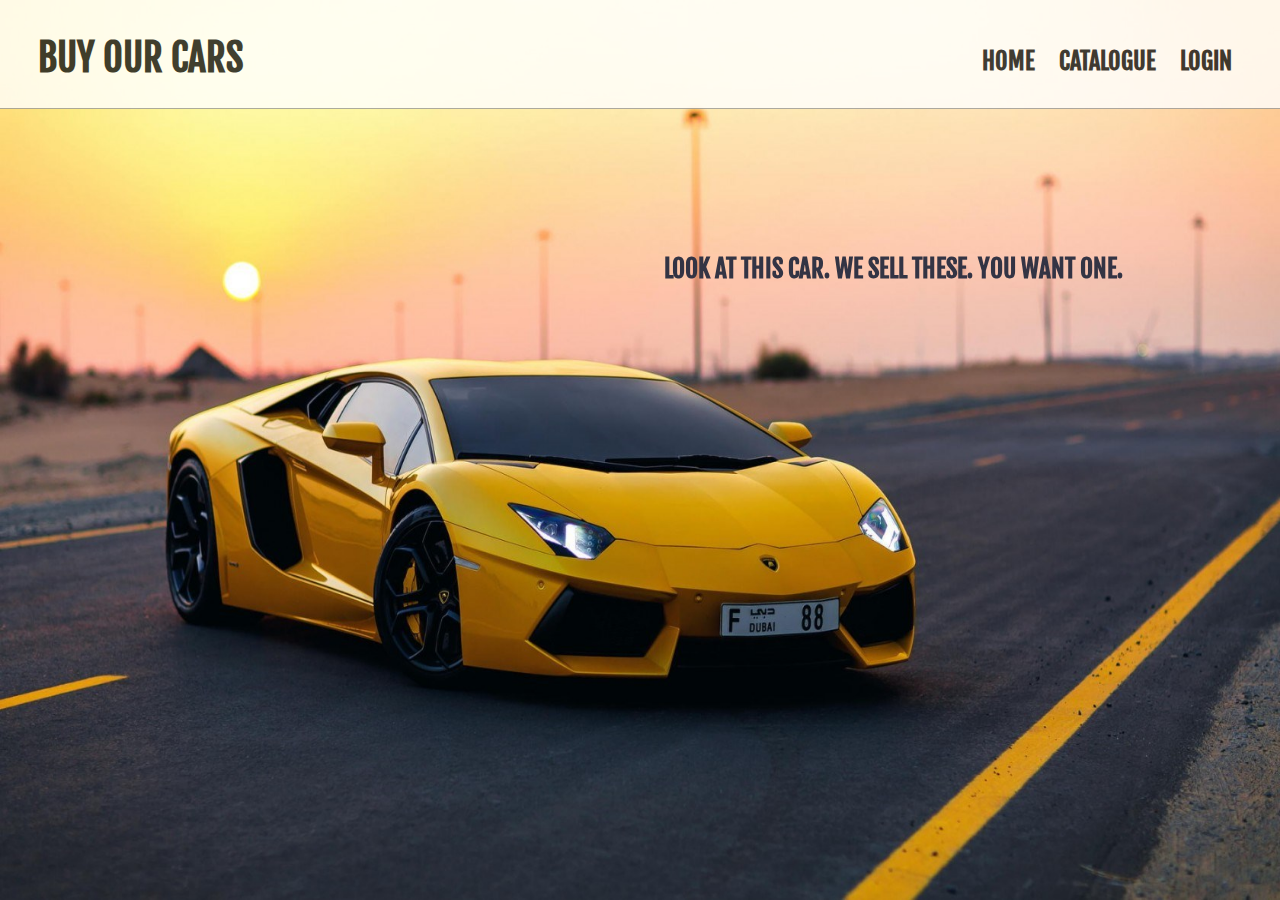
<file: index.html>
<html>
<head>
  <title>Buy Our Cars</title>
  <link href='http://fonts.googleapis.com/css?family=Fjalla+One' rel='stylesheet' type='text/css'>
  <link rel="stylesheet" href="style.css">
  <script src="http://ajax.googleapis.com/ajax/libs/jquery/1.11.1/jquery.min.js"></script>
</head>
<body>

  <div class="slide">
    <img class="background" src="images/background_1.jpg">
    <div id="caption1">
      <h3>Look at this car.  We sell these.  You want one.</h3>
    </div>
  </div>
  <div class="slide">
    <img class="background" src="images/background_2.jpg">
    <div id="caption2">
      <h3>That's an airplane.  Airplanes are fast.  But this car is faster.</h3>
    </div>
  </div>
  <div class="slide">
    <img class="background" src="images/background_3.jpg">
    <div id="caption3">
      <h3>Wow. Look at that car.  Do you have a girlfriend?  I bet if you owned this car you would.  But you don't, so no girlfriend for you.</h3>
    </div>
  </div>

  
  <div class="menu">
    <div class="logo">
      <h1>Buy Our Cars</h1>
    </div>
    <div class="links">
      <a href="index.html">home</a>
      <a href="catalogue.html">catalogue</a>
      <a href="login.html" target="_blank">login</a>
    </div>
  </div>



  <script language="javascript">
  var background = function(){
    var counter =0;
    $(".slide").each(function(index) {
      var image = this;
      $(image).delay(4000*index).fadeIn(750, function(){
        setTimeout(function(){
          counter++;
          if(counter != 3 ){
            $(image).fadeOut(1000);
          }
        }, 3250);
        });
      });
    }
    background();

  </script>

</body>
</html>
</file>
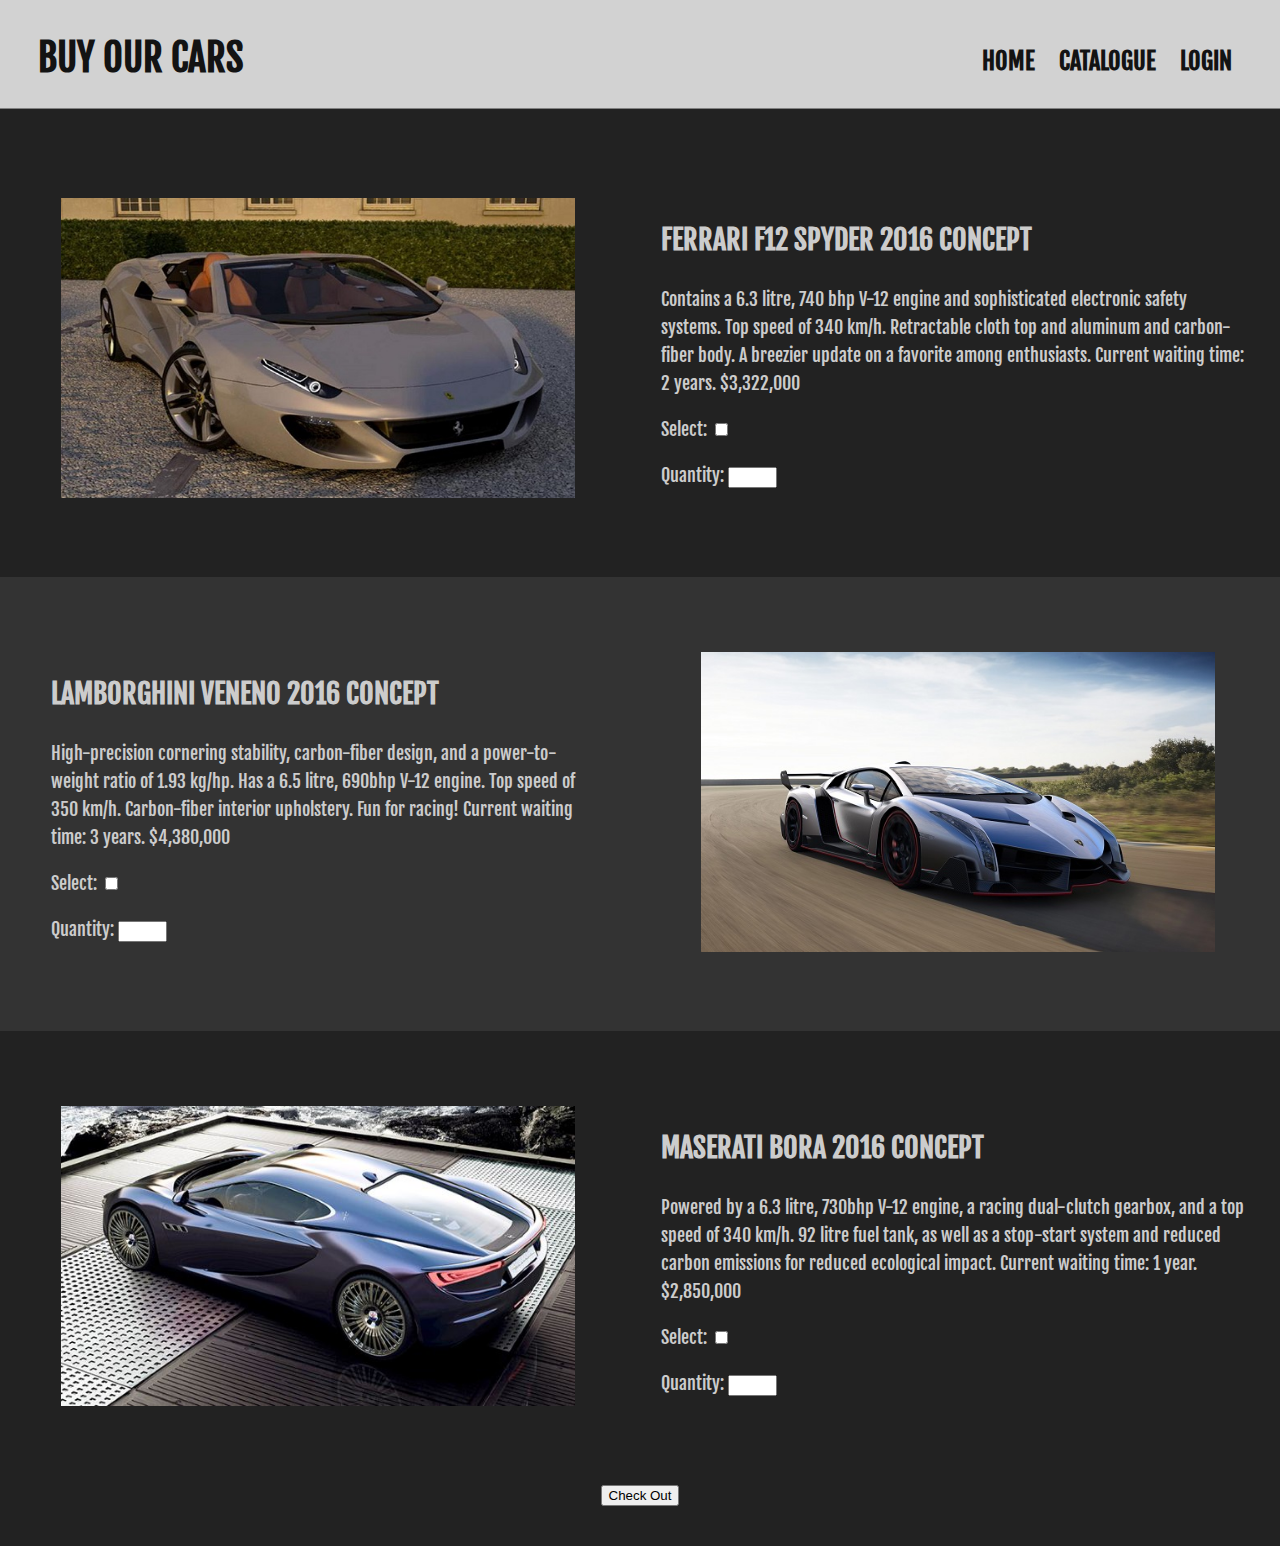
<file: catalogue.html>
<!DOCTYPE html>
<html>
<head>
  <title>Our Catalogue</title>
  <link href='http://fonts.googleapis.com/css?family=Fjalla+One' rel='stylesheet' type='text/css'>
  <link rel="stylesheet" type="text/css" href="style.css"/>
  <script src="http://ajax.googleapis.com/ajax/libs/jquery/1.11.1/jquery.min.js"></script>
</head>
<body>
  <div class="menu">
    <div class="logo">
      <h1>Buy Our Cars</h1>
    </div>
    <div class="links">
      <a href="index.html">home</a>
      <a href="catalogue.html">catalogue</a>
      <a href="login.html" target="_blank">login</a>
    </div>
  </div>


  <div class="main">

    <form name="input" action="purchase.cgi" method="get">
      <input type="hidden" name="user" value="user1">

  <table>
    <tr>
      <td>
        <img class="product" src="images/ferrari.jpg" width="514" height="300">
      </td>
      <td>
        <div class="info">
          <h3>Ferrari F12 Spyder 2016 Concept</h3>
          <p>Contains a 6.3 litre, 740 bhp V-12 engine and sophisticated
          electronic safety systems. Top speed of 340 km/h. Retractable cloth top
          and aluminum and carbon-fiber body. A breezier update on a favorite among
          enthusiasts. Current waiting time: 2 years. $3,322,000</p>
          <p>Select: <input type="checkbox" name="ferrari"> </p>
          <p>Quantity: <input type="text" name="quantityF" size=3 maxlength=2> </p>

        </div>
      </td>
    </tr>
    <tr class="middle">
      <td>
        <div class="info middle">
          <h3>Lamborghini Veneno 2016 Concept</h3>
          <p>High-precision cornering stability, carbon-fiber design, and
          a power-to-weight ratio of 1.93 kg/hp. Has a 6.5 litre, 690bhp V-12
          engine. Top speed of 350 km/h. Carbon-fiber interior upholstery. Fun
          for racing! Current waiting time: 3 years. $4,380,000</p>
          <p>Select: <input type="checkbox" name="lamborghini"> </p>
          <p>Quantity: <input type="text" name="quantityL" size=3 maxlength=2></p>
	</div>
      </td>
      <td>
        <img class="product" src="images/lamborghini.jpg" width="514" height="300">
      </td>
    </tr>
    <tr>
      <td>
        <img class="product" src="images/maserati.jpg" width="514" height="300">
      </td>
      <td>
        <div class="info">
          <h3>Maserati Bora 2016 Concept</h3>
          <p>Powered by a 6.3 litre, 730bhp V-12 engine, a racing dual-clutch
          gearbox, and a top speed of 340 km/h. 92 litre fuel tank, as well
          as a stop-start system and reduced carbon emissions for reduced
          ecological impact. Current waiting time: 1 year. $2,850,000</p>
          <p>Select: <input type="checkbox" name="maserati"> </p>
          <p>Quantity: <input type="text" name="quantityM" size=3 maxlength=2></p>
        </div>
      </td>
    </tr>
  </table>

  <center><input type="submit" value="Check Out"></center>

  <!--welcome--> 
  </div>

<script language="javascript">
  $(".main").fadeIn(750);
  <!--welcome script-->
</script>




</body>
</html>
</file>
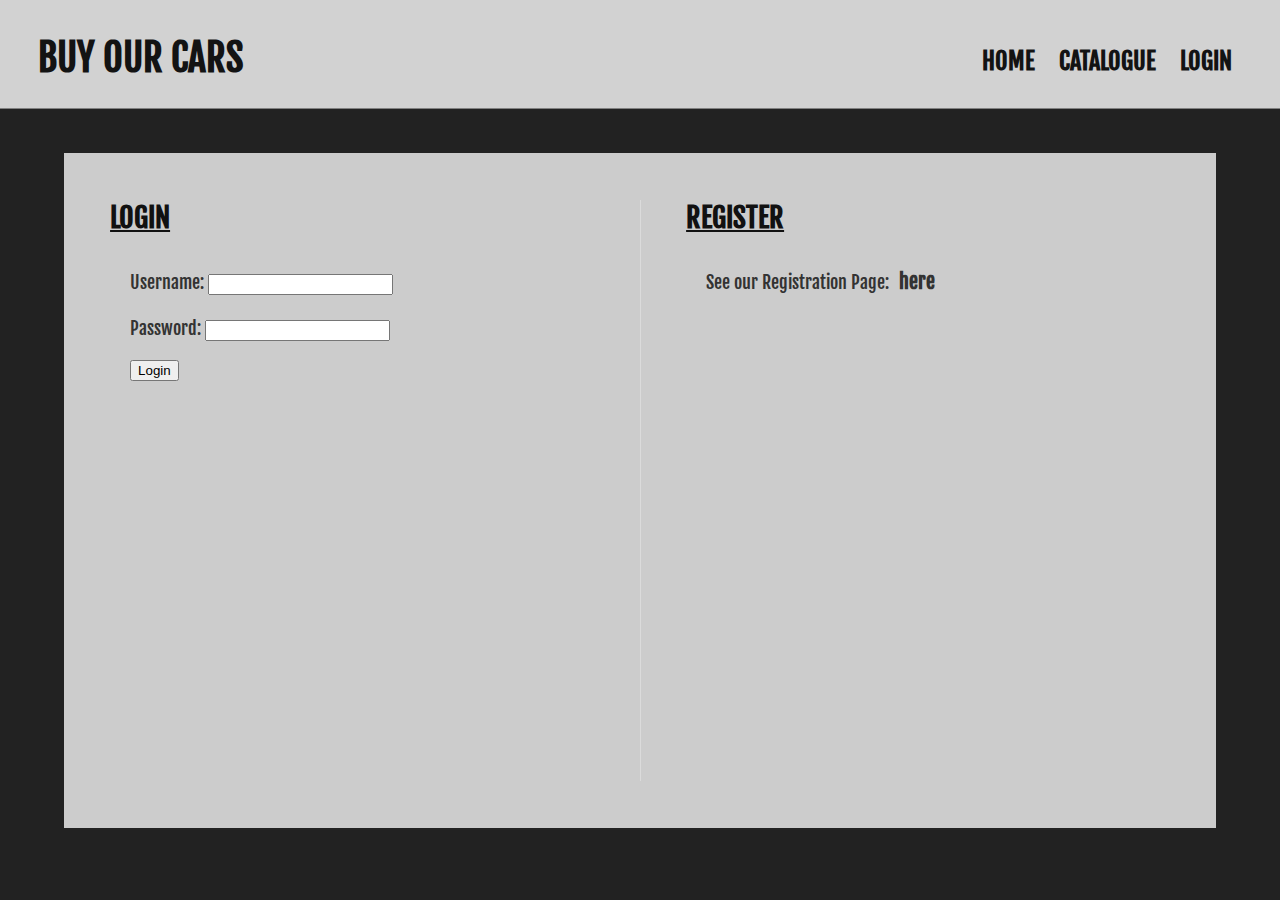
<file: login.html>
<html>
<head>
  <title>Login</title>
  <link href='http://fonts.googleapis.com/css?family=Fjalla+One' rel='stylesheet' type='text/css'>
  <link rel="stylesheet" href="style.css">
  <script src="http://ajax.googleapis.com/ajax/libs/jquery/1.11.1/jquery.min.js"></script>
</head>
<body>
  <div class="menu">
    <div class="logo">
      <h1>Buy Our Cars</h1>
    </div>
    <div class="links">
      <a href="index.html">home</a>
      <a href="catalogue.html">catalogue</a>
      <a href="login.html">login</a>
    </div>
  </div>
  <div class="login">
    <div class="loginform">
      <h1>Login</h1>
      <form name="input" action="http://cgi.cs.mcgill.ca/~lstinc/CarDealership/login.cgi" method="post">
        <p>Username: <input type="text" name = "user" maxlength="25"></p>
        <p>Password: <input type="password" name = "pass" maxlength="25"></p>
        <p><input type="submit" value="Login"></p>
    </div>
    <div class="register">
      <h1>Register</h1>
      <p>See our Registration Page:<a href="register.html">here</a></p>
    </div>
  </div>


  <script language="javascript">
    $(".login").fadeIn(750);
  </script>


</body>
</html>
</file>
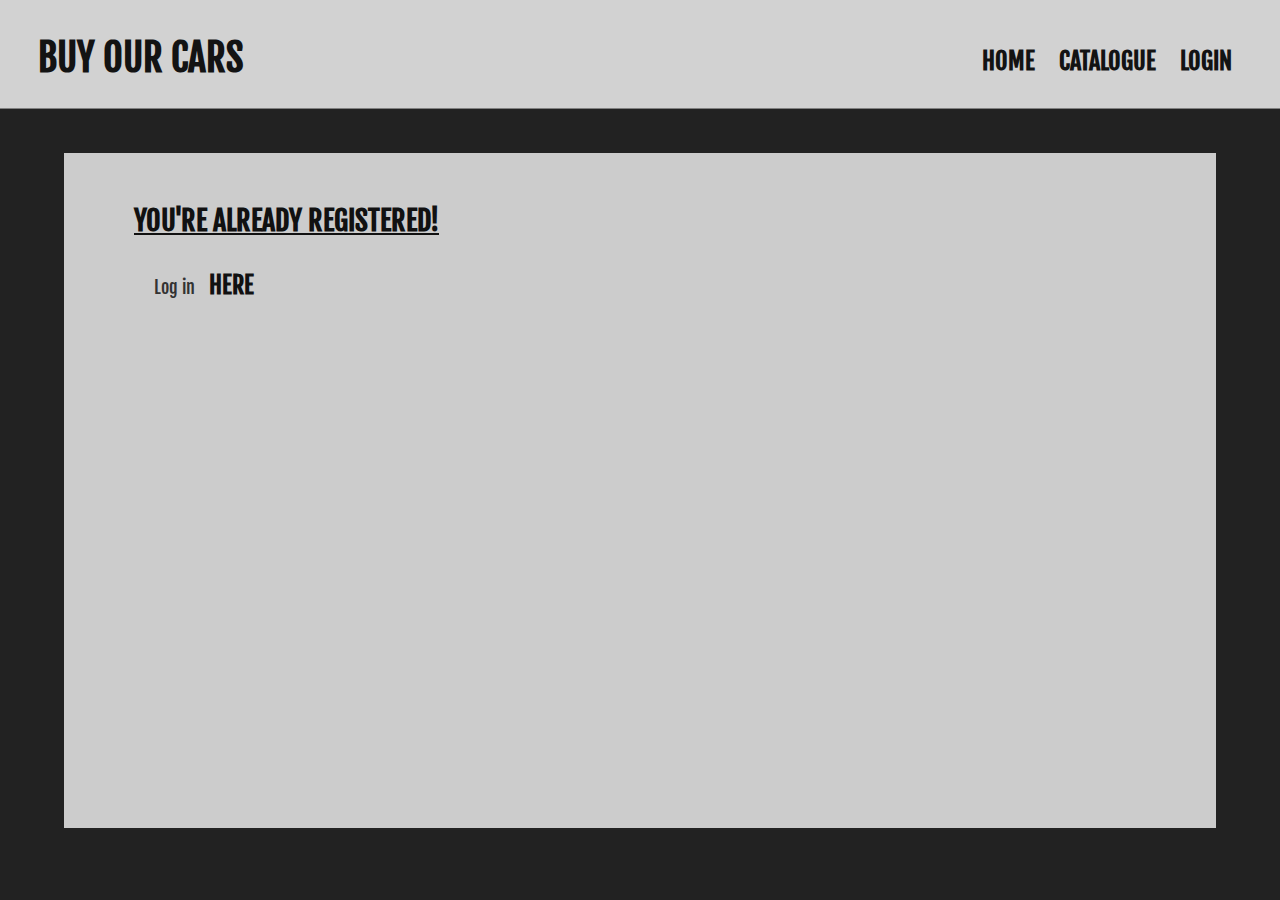
<file: RegisterError.html>
<html>
<head>
  <title>Registration Failed</title>
  <link href='http://fonts.googleapis.com/css?family=Fjalla+One' rel='stylesheet' type='text/css'>
  <link rel="stylesheet" href="style.css">
  <script src="http://ajax.googleapis.com/ajax/libs/jquery/1.11.1/jquery.min.js"></script>
</head>
<body>
  <div class="menu">
    <div class="logo">
      <h1>Buy Our Cars</h1>
    </div>
    <div class="links">
      <a href="index.html">home</a>
      <a href="catalogue.html">catalogue</a>
      <a href="login.html">login</a>
    </div>
  </div>
  <div class="login">
    <div class=registration>
      <h1>You're already Registered!</h1>
      <p>Log in <a href="login.html"> here</a></p>
    </div>
  </div>

  <script language="javascript">
      $(".login").fadeIn(750);
  </script>


</body>
</html>
</file>
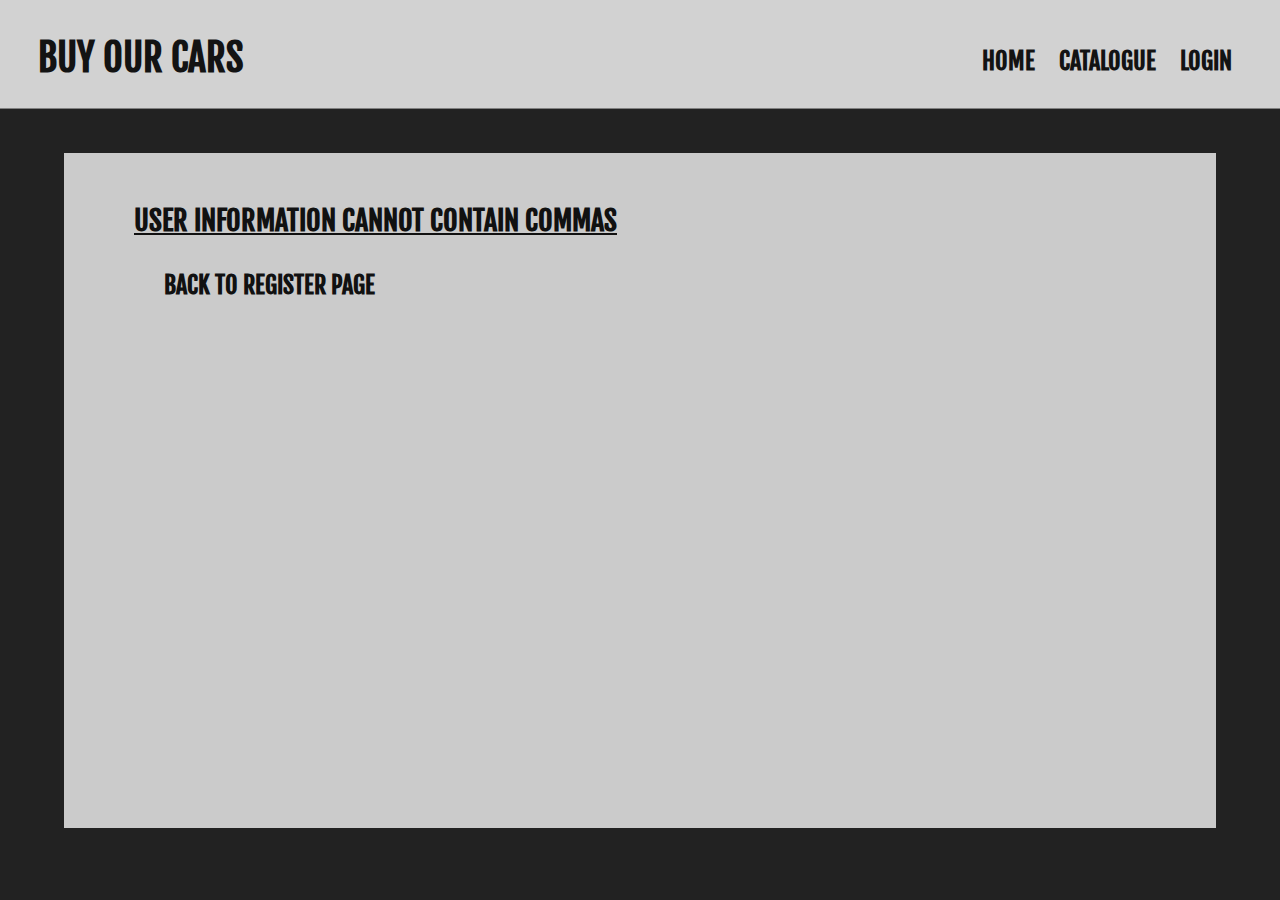
<file: RegisterErrorComma.html>
<html>
<head>
  <title>Registration Failed</title>
  <link href='http://fonts.googleapis.com/css?family=Fjalla+One' rel='stylesheet' type='text/css'>
  <link rel="stylesheet" href="style.css">
  <script src="http://ajax.googleapis.com/ajax/libs/jquery/1.11.1/jquery.min.js"></script>
</head>
<body>
  <div class="menu">
    <div class="logo">
      <h1>Buy Our Cars</h1>
    </div>
    <div class="links">
      <a href="index.html">home</a>
      <a href="catalogue.html">catalogue</a>
      <a href="login.html">login</a>
    </div>
  </div>
  <div class="login">
    <div class=registration>
      <h1>User Information Cannot Contain Commas</h1>
      <p><a href="register.html">Back to Register Page</a></p>
    </div>
  </div>

  <script language="javascript">
      $(".login").fadeIn(750);
  </script>


</body>
</html>
</file>
<file: style.css>
body{
  background-color: #222222;
}
.slide{
  position: fixed;
  left: 0px;
  top: 0px;
  height: 100%;
  width: 100%;
  z-index = -1;
  display: none;
}
img.background{
  position: absolute;
  left: 0px;
  top: 0px;
  height: 100%;
  width: 100%;
}
#caption1{
  position: absolute;
  right: 40px;
  top: 25%;
  height: 20%;
  width: 45%;
}
#caption2{
  position: absolute;
  left: 40px;
  top: 35%;
  height: 20%;
  width: 40%;
}
#caption3{
  position: absolute;
  right: 10%;
  top: 20%;
  height: 20%;
  width: 44%;
}
.menu{
  position: fixed;
  top: 0px;
  left: 0px;
  height: 12%;
  width: 100%;
  background-color: #ffffff;
  border-bottom: 1px solid #999999;
  opacity: 0.8;
}
.logo{
  text-align: left;
  position: absolute;
  bottom: 25%;
  left: 3%;
}
.links{
  position: absolute;
  bottom: 30%;
  right: 3%;
}
.main{
  position: absolute;
  top: 12%;
  left: 0px;
  width: 100%;
  height: auto;
  z-index: -1;
  padding-bottom: 40px;
  padding-top: 15px;
  display: none;
}
.login{
  position: absolute;
  top: 17%;
  left: 5%;
  width: 90%;
  height: 75%;
  background-color: #cccccc;
  display: none;
}
.done{
  position: absolute;
  top: 17%;
  left: 5%;
  width: 90%;
  height: 75%;
  background-color: #cccccc;
}
.registration{
  padding: 50px;
  padding-left: 70px;
}
.inputs{
  text-align: left;
  position: absolute;
  top: 15%;
  left: 37%;
  width: auto
  height: auto
}
.loginform{
  position: absolute;
  top: 7%;
  left: 4%;
  width: 46%;
  height: 86%;
  border-right: 1px solid #dbdbdb;
}
.register{
  position: absolute;
  top: 7%;
  right: 4%;
  width: 42%;
  height: 86%;
}
img.product{
  padding: 60px;
}
.info{
  padding: 20px;
}
a{
  text-transform: uppercase;
  text-decoration: none;
  color: #111111;
  font-family: 'Fjalla One', sans-serif;
  font-size: 24px;
  font-weight: bold;
  padding: 10px;
}
.register a{
  text-transform: none;
  color: #333333;
  font-size: 20px;
}
a:hover{
  color: #777777;
}
h1{
  margin: 0px;
  text-transform: uppercase;
  text-decoration: none;
  color: #111111;
  font-family: 'Fjalla One', sans-serif;
  font-size: 38px;
  font-weight: bold;
}
.login h1{
  color: #333333
  padding: 15px;
  font-size: 28px;
  padding-bottom: 15px;
  text-decoration: underline;
}
h3{
  text-transform: uppercase;
  text-decoration: none;
  color: #cccccc;
  font-family: 'Fjalla One', sans-serif;
  font-size: 28px;
  font-weight: bold;
}
p{
  color: #cccccc;
  font-family: 'Fjalla One', sans-serif;
  font-size: 18px;
  line-height: 28px;
  padding-right: 15px;
}
.slide h3{
  color: #333444;
  font-size: 25px;
  line-height: 38px;
}
.login p{
  color: #333333;
  padding-left: 20px;
}
.loggedin{
  position: fixed;
  top: 0px;
  left: 0px;
  height: 100%;
  width: 100%;
  background-color: #eeeeee;
  opacity: 0.9;
}
.welcome{
  position: absolute;
  bottom: 45%;
  left: 0px;
  width: 100%;
  text-align: center;
}
.welcome h1{
  padding: 10px;
}
.middle{
  background-color: #333333;
  padding-left: 50px;
}
table {
  border-spacing: 0;
  border-collapse: collapse;
}
td {
  padding-top: 15px;
  padding-bottom: 15px;
}
</file>
